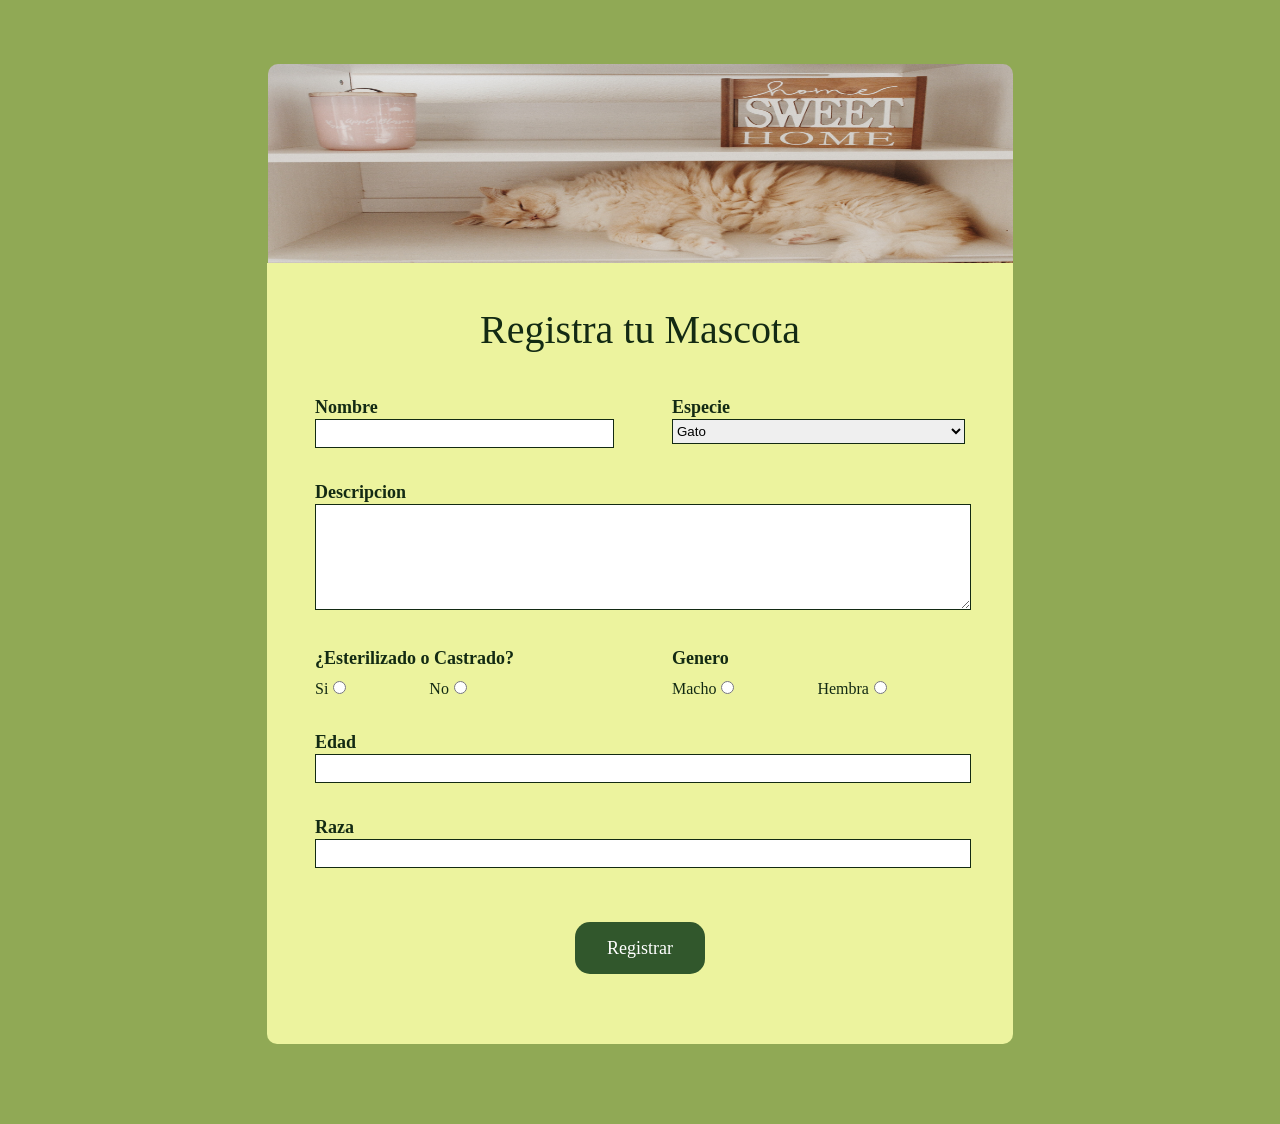
<file: animal_regist.html>
<!DOCTYPE html>
<html lang="en">
<head>
    <meta charset="UTF-8">
    <meta http-equiv="X-UA-Compatible" content="IE=edge">
    <meta name="viewport" content="width=device-width, initial-scale=1.0">
    <title>Registro de Animal</title>
    <link rel="stylesheet" href="styles/style.css">
</head>
<body class="formbody">
    
    <div class="top-img-container">
        <img class="top-form-banner" src="media/joyful-6FYjNJiA_eE-unsplash.jpg">
    </div>

    <div class="animalform_container">

    

    <form action="submit" method="post" name="animal_form" class="formulario_animal">


        <h1 class="formtitle">Registra tu Mascota</h1>

         <div class="medium-width">
            <div class="halfcontainer">
               
                    <label class="regis_formlabel">Nombre</label>
                    <input type="text" name="name" id="animal_name" class="form_input">
                
            </div>
            <div class="halfcontainer">
                <label class="regis_formlabel">Especie</label>
                <select name="breed" id="animal_breed" class="form_input">

                    <option value="gato">Gato</option>
                    <option value="perro">Perro</option>
                    <option value="conejo">Conejo</option>
                    <option value="hamster">Hamster</option>

                </select>
            </div>

         </div>
        <label class="regis_formlabel">Descripcion</label>
        <textarea name="description" rows="5" cols="50" id="regist_user" form="animal_form" class="form_input  messagebox"></textarea>
        
        <div class="medium-width">
            <div class="halfcontainer">
                <label class="regis_formlabel">¿Esterilizado o Castrado?</label>
                <div class="radio_container">
                    <label for="castrated" class="radiolabel">Si<input type="radio" class="gender_input" name="gender" value="masculino"></label>
                    
                    <label for="notcastrated" class="radiolabel">No<input type="radio" class="gender_input" name="gender" value="femenino"></label>
                </div>
            </div>
            <div class="halfcontainer">
                <label class="regis_formlabel">Genero</label>
                <div class="radio_container">
                    <label for="maleradio" class="radiolabel">Macho<input type="radio" class="gender_input" name="genderanimal" value="macho"></label>
                    
                    <label for="femaleradio" class="radiolabel">Hembra<input type="radio" class="gender_input" name="genderanimal" value="hembra"></label>
                </div>

                
            </div>
        </div>
        
        <label class="regis_formlabel">Edad</label>
        <input type="number" name="animal_age" id="regist_password" class="form_input">

        <label for="address" class="regis_formlabel">Raza</label>
        <input type="text" name="breed" class="form_input">

        <a class="registform_button hoverable">Registrar</a>
    </form>



</div>
</body>
</html>
</file>
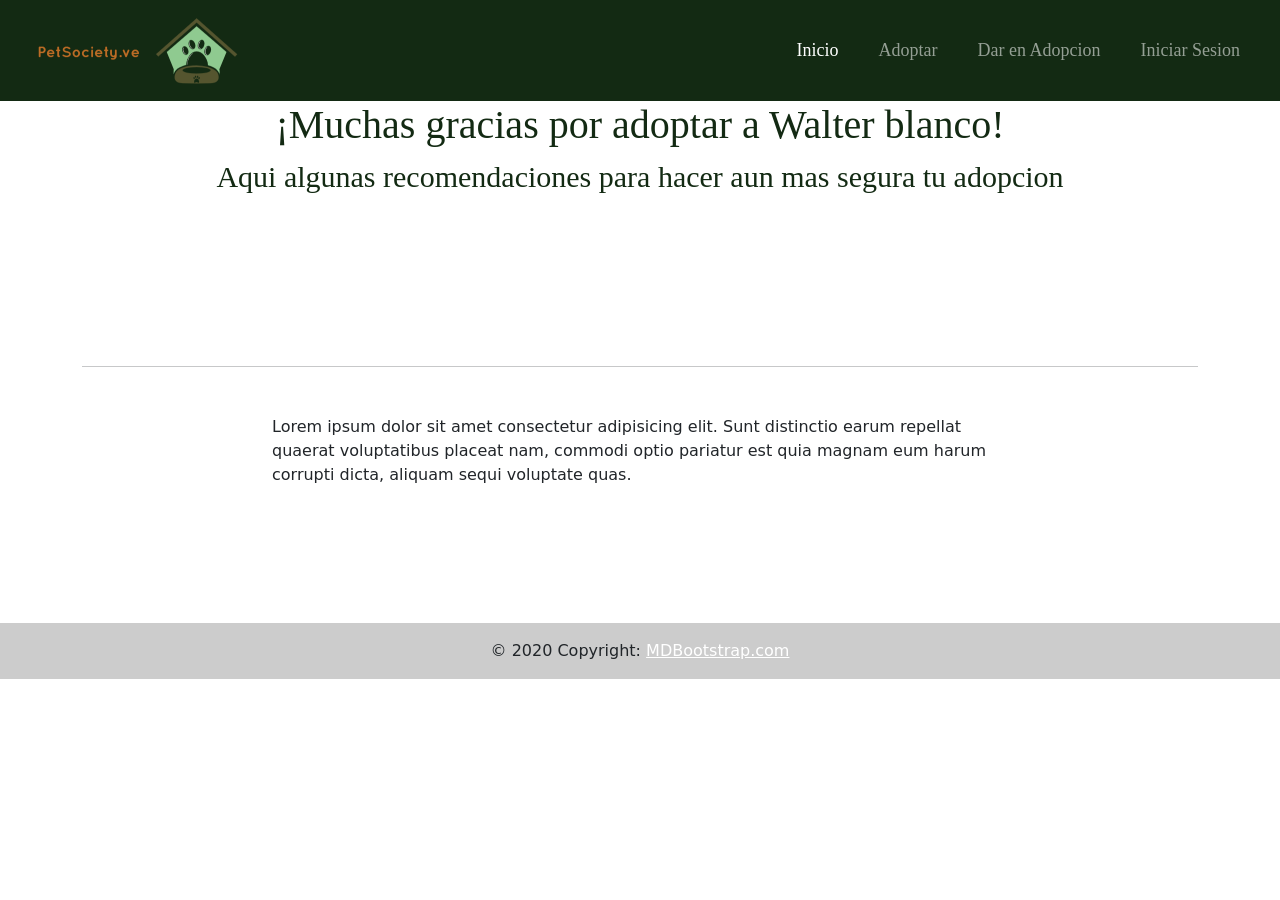
<file: current_adoption.html>
<!doctype html>
<html lang="en">

<head>
  <title>Title</title>
  <!-- Required meta tags -->
  <meta charset="utf-8">
  <meta name="viewport" content="width=device-width, initial-scale=1, shrink-to-fit=no">

  <!-- Bootstrap CSS v5.2.1 -->
  <link href="https://cdn.jsdelivr.net/npm/bootstrap@5.2.1/dist/css/bootstrap.min.css" rel="stylesheet"
    integrity="sha384-iYQeCzEYFbKjA/T2uDLTpkwGzCiq6soy8tYaI1GyVh/UjpbCx/TYkiZhlZB6+fzT" crossorigin="anonymous">

  <link rel="stylesheet" href="styles/style.css">
</head>

<body>
  <header>
    <nav class="navbar navbar-expand-sm navbar-dark navbar-right ">
       <a class="navbar-brand" href="#"><img class="logonav" src="media/flc_design2023010398390.png" alt="logo"></a>
       <button class="navbar-toggler d-lg-none" type="button" data-bs-toggle="collapse" data-bs-target="#collapsibleNavId" aria-controls="collapsibleNavId"
           aria-expanded="false" aria-label="Toggle navigation"></button>
       <div class="collapse navbar-collapse" id="collapsibleNavId">
           <ul class="navbar-nav me-auto mt-2 mt-lg-0" >
               <li class="nav-item">
                   <a class="nav-link active" href="index.html" aria-current="page">Inicio<span class="visually-hidden">(current)</span></a>
               </li>
               <li class="nav-item">
                  <a class="nav-link" href="animal_adopt.html" aria-current="page">Adoptar</a>
               </li>
               <li class="nav-item">
                  <a class="nav-link" href="animal_regist.html" aria-current="page">Dar en Adopcion</a>
               </li>
               <li class="nav-item">
                  <a class="nav-link" href="login.html" aria-current="page">Iniciar Sesion</a>
               </li>
           </ul>
       </div>
    </nav>
  </header>
  <main>
    <div class="container">
        <h1 class="formtitle">¡Muchas gracias por adoptar a Walter blanco!</h1>
        <h2 class="formsubtitle">Aqui algunas recomendaciones para hacer aun mas segura tu adopcion</h2>
    </div>

  </main>
  <footer>
    <!-- Grid container -->
    <div class="container">
      <!-- Section: Links -->
      <section class="mt-5">
        <!-- Grid row-->
        <div class="row text-center d-flex justify-content-center pt-5">
          <!-- Grid column -->
          <div class="col-md-2">
            <h6 class="text-uppercase font-weight-bold">
              <a href="#!" class="text-white">About us</a>
            </h6>
          </div>
          <!-- Grid column -->

          <!-- Grid column -->
          <div class="col-md-2">
            <h6 class="text-uppercase font-weight-bold">
              <a href="#!" class="text-white">Products</a>
            </h6>
          </div>
          <!-- Grid column -->

          <!-- Grid column -->
          <div class="col-md-2">
            <h6 class="text-uppercase font-weight-bold">
              <a href="#!" class="text-white">Awards</a>
            </h6>
          </div>
          <!-- Grid column -->

          <!-- Grid column -->
          <div class="col-md-2">
            <h6 class="text-uppercase font-weight-bold">
              <a href="#!" class="text-white">Help</a>
            </h6>
          </div>
          <!-- Grid column -->

          <!-- Grid column -->
          <div class="col-md-2">
            <h6 class="text-uppercase font-weight-bold">
              <a href="#!" class="text-white">Contact</a>
            </h6>
          </div>
          <!-- Grid column -->
        </div>
        <!-- Grid row-->
      </section>
      <!-- Section: Links -->

      <hr class="my-5" />

      <!-- Section: Text -->
      <section class="mb-5">
        <div class="row d-flex justify-content-center">
          <div class="col-lg-8">
            <p>
              Lorem ipsum dolor sit amet consectetur adipisicing elit. Sunt
              distinctio earum repellat quaerat voluptatibus placeat nam,
              commodi optio pariatur est quia magnam eum harum corrupti
              dicta, aliquam sequi voluptate quas.
            </p>
          </div>
        </div>
      </section>
      <!-- Section: Text -->

      <!-- Section: Social -->
      <section class="text-center mb-5">
        <a href="" class="text-white me-4">
          <i class="fab fa-facebook-f"></i>
        </a>
        <a href="" class="text-white me-4">
          <i class="fab fa-twitter"></i>
        </a>
        <a href="" class="text-white me-4">
          <i class="fab fa-google"></i>
        </a>
        <a href="" class="text-white me-4">
          <i class="fab fa-instagram"></i>
        </a>
        <a href="" class="text-white me-4">
          <i class="fab fa-linkedin"></i>
        </a>
        <a href="" class="text-white me-4">
          <i class="fab fa-github"></i>
        </a>
      </section>
      <!-- Section: Social -->
    </div>
    <!-- Grid container -->

    <!-- Copyright -->
    <div
         class="text-center p-3"
         style="background-color: rgba(0, 0, 0, 0.2)"
         >
      © 2020 Copyright:
      <a class="text-white" href="https://mdbootstrap.com/"
         >MDBootstrap.com</a
        >
    </div>
    <!-- Copyright -->
  </footer>
  <!-- Bootstrap JavaScript Libraries -->
  <script src="https://cdn.jsdelivr.net/npm/@popperjs/core@2.11.6/dist/umd/popper.min.js"
    integrity="sha384-oBqDVmMz9ATKxIep9tiCxS/Z9fNfEXiDAYTujMAeBAsjFuCZSmKbSSUnQlmh/jp3" crossorigin="anonymous">
  </script>

  <script src="https://cdn.jsdelivr.net/npm/bootstrap@5.2.1/dist/js/bootstrap.min.js"
    integrity="sha384-7VPbUDkoPSGFnVtYi0QogXtr74QeVeeIs99Qfg5YCF+TidwNdjvaKZX19NZ/e6oz" crossorigin="anonymous">
  </script>
</body>

</html>
</file>
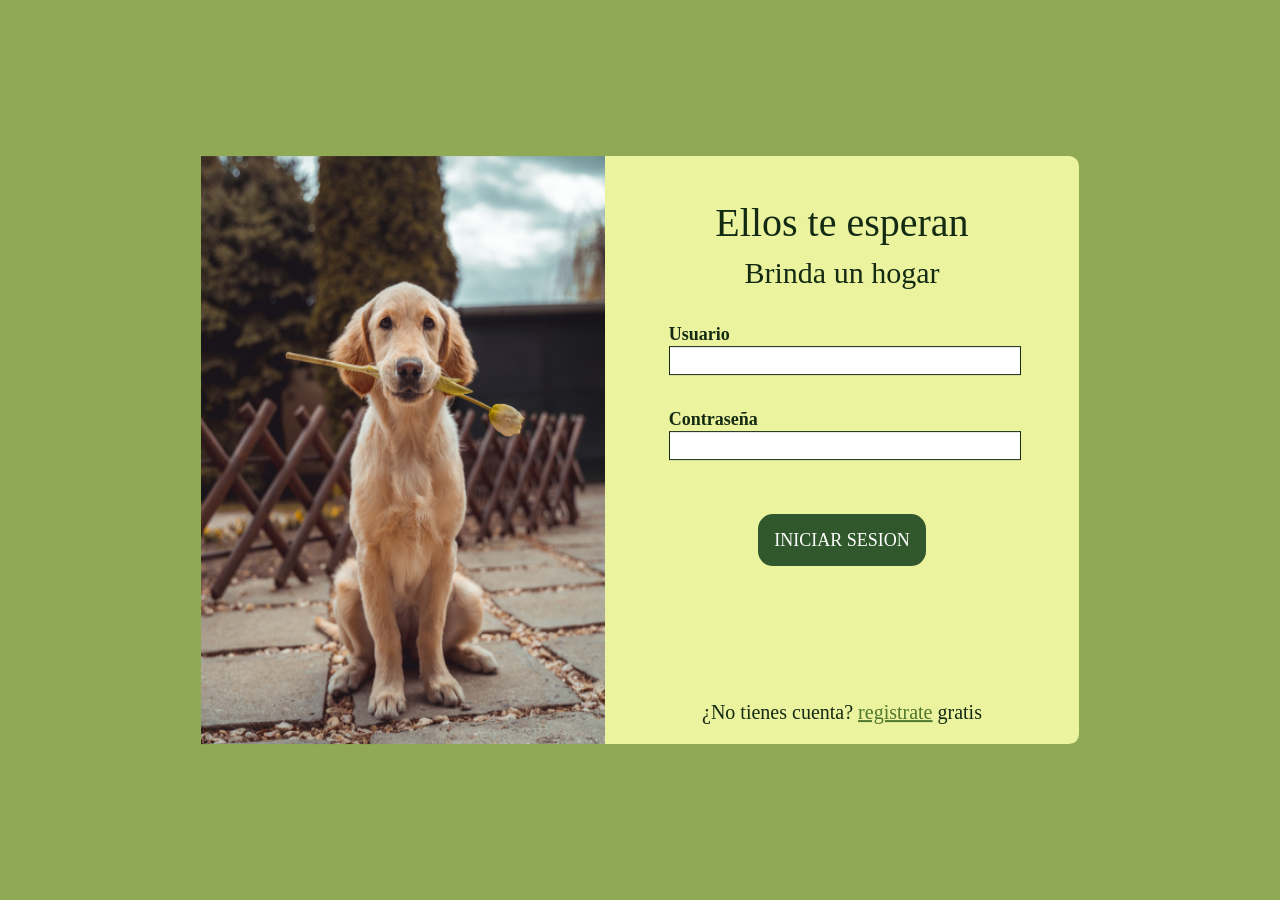
<file: login.html>
<!DOCTYPE html>
<html lang="en">
<head>
    <meta charset="UTF-8">
    <meta http-equiv="X-UA-Compatible" content="IE=edge">
    <meta name="viewport" content="width=device-width, initial-scale=1.0">
    <title>Inicio de Sesion</title>

    <link rel="stylesheet" href="styles/style.css">
</head>
<body class="formbody">

<div class="loginform_container">

<img src="media/richard-brutyo-Sg3XwuEpybU-unsplash 1.jpg" class="form_image" alt="Image of a dog">

<form action="" class="formulario_login">

<h1 class="formtitle">Ellos te esperan </h1>
<h2 class="formsubtitle">Brinda un hogar</h2>

<label class="formlabel">Usuario</label>
<input type="text" name="user" id="login_user" class="form_input">

<label class="formlabel">Contraseña</label>
<input type="password" name="password" id="login_password" class="form_input">

<a class="loginform_button hoverable">INICIAR SESION</a>

<p class="p_registrar">¿No tienes cuenta? <a class="hyperlink" href="register.html">registrate</a> gratis</p>

</form>

</div>
    
</body>
</html>
</file>
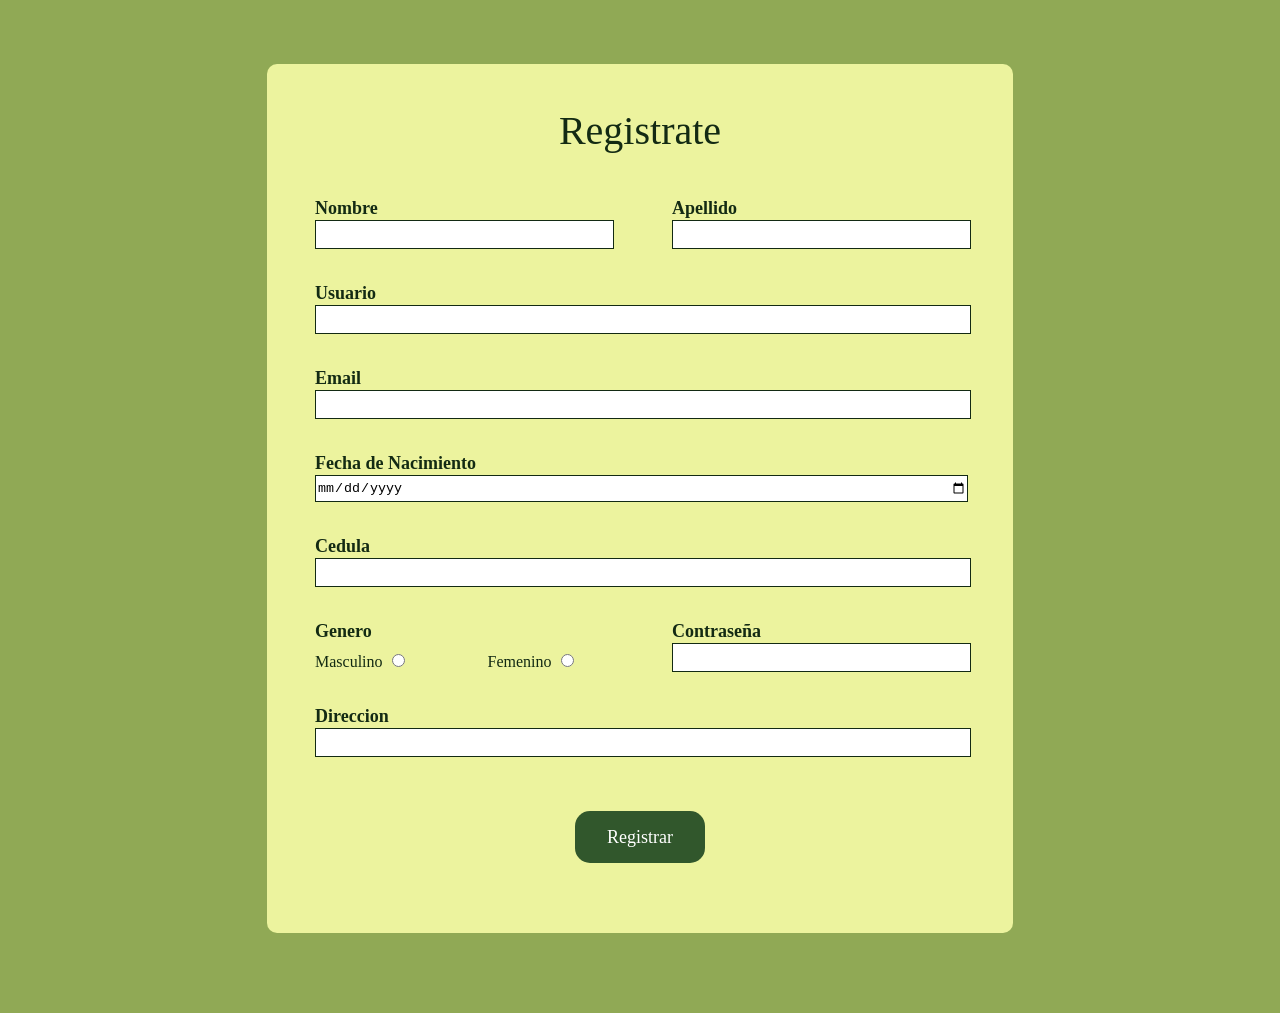
<file: register.html>
<!DOCTYPE html>
<html lang="en">
<head>
    <meta charset="UTF-8">
    <meta http-equiv="X-UA-Compatible" content="IE=edge">
    <meta name="viewport" content="width=device-width, initial-scale=1.0">
    <title>Registro</title>

    <link rel="stylesheet" href="styles/style.css">
</head>
<body class="formbody">

<div class="registform_container">



    <form action="submit" method="post" class="formulario_registro">


        <h1 class="formtitle">Registrate</h1>

         <div class="medium-width">
            <div class="halfcontainer">
               
                    <label class="regis_formlabel">Nombre</label>
                    <input type="text" name="name" id="regist_name" class="form_input">
                
            </div>
            <div class="halfcontainer">
                <label class="regis_formlabel">Apellido</label>
                <input type="text" name="lastname" id="regist_lastname" class="form_input">
            </div>

         </div>
        <label class="regis_formlabel">Usuario</label>
        <input type="text" name="user" id="regist_user" class="form_input">
        
        <label class="regis_formlabel">Email</label>
        <input type="text" name="mail" id="regist_mail" class="form_input">

        <label class="regis_formlabel">Fecha de Nacimiento</label>
        <input type="date" name="birth" id="regist_birth" class="form_input">

        <label for="national_id" class="regis_formlabel">Cedula</label>
        <input type="number" name="national_id" class="form_input">

        <div class="medium-width">
            <div class="halfcontainer">
                <label class="regis_formlabel">Genero</label>
                <div class="radio_container">
                    <label for="maleradio" class="radiolabel">Masculino <input type="radio" class="gender_input" name="gender" value="masculino"></label>
                    
                    <label for="femaleradio" class="radiolabel">Femenino <input type="radio" class="gender_input" name="gender" value="femenino"></label>
                </div>
            </div>
            <div class="halfcontainer">
                <label class="regis_formlabel">Contraseña</label>
                <input type="password" name="r_password" id="regist_password" class="form_input">
            </div>
        </div>

         <label for="address" class="regis_formlabel">Direccion</label>
        <input type="text" name="address" class="form_input">

        <a class="registform_button hoverable">Registrar</a>
    </form>



</div>

    
</body>
</html>
</file>
<file: styles/style.css>
/* <--- Estilos Generales ---> */




.formularybody{

    background-color: #90A955;
    align-items: center;
    justify-content: center;

}

.form_image{
    max-height: auto;

}

.messagebox{

    height: 100px !important; 
        
}

.top-form-banner{
        border-top-right-radius:10px;
        border-top-left-radius: 10px;
        width: 745px;
        height: 200px;

}

.top-img-container{

    margin-top: 4rem;
    margin-bottom: -5px;
    align-items: center;
    text-align: center;

}

.formlabel{

    display: block;
    margin-top: 2rem;
    text-align: left;
    font-family: 'Fanwood Text';
    font-style: normal;
    font-weight: 700;
    font-size: 18px;
    line-height: 24px;

    color: #132A13;
}

.formtitle{
    font-family: 'Fanwood Text';
    font-style: normal;
    font-weight: 400;
    font-size: 40px;
    margin-bottom: 10px;
    text-align: center;

    color: #132A13;

}

.formsubtitle{
    font-family: 'Fanwood Text';
    font-style: normal;
    font-weight: 400;
    font-size: 30px;
    margin-top: 10px;

    text-align: center;

    color: #132A13;

}

.form_input{

    width: 100%;
    height: 25px;
    border: solid 1px #132A13;
}

#login_password{

    width: 100%;
    height: 25px;
    border: solid 1px #132A13;
    
}

.radio_container{

    display: flex;
    gap: 5rem;

}

.radiolabel{

    margin-top: 0.5rem;
    text-align: left;
    font-family: 'Fanwood Text';
    font-style: normal;
    font-weight: 300;
    font-size:16px;
    

    color:#132A13;

}

.medium-width{

    display: flex;
    gap: 4rem;

}

.halfcontainer{

    width: 50%;

}

.hyperlink{
    color: #4F772D;
    cursor: pointer;

}

.hoverable:hover{
    background:#132A13 !important ;
   
    color: #FFFFFF !important;
    cursor: pointer !important;
}

.formbody{

background-color: #90A955;

}

/* <-----Barra de navegacion ---->*/
.navbar{

    padding-left: 2rem;
    padding-right: 2rem;
    background-color: #132A13;
}

.logonav{

    width: 100%;
    height: 75px;
    }

.navbar-toggler{

background-color: white;

}

.navbar-collapse{

text-align: center;

}

.navbar-nav{

    justify-content: end;
    flex: auto;}


.nav-link {


    font-family: 'Fanwood Text';
    padding-left: 2rem !important;
    font-size: 18px;
    padding-left: 2rem !important;
 
    
}

/* <--- Estilos Login ---> */

.loginform_container{

    display: flex;
    position: absolute;
    top: 50%;
    left: 50%;
    transform: translate(-50%,-50%);
    text-align: center;
    justify-content: center;
    width: 80%;

}

.formulario_login{
    background-color: #ECF39E;
    border-top-right-radius:10px;
    border-bottom-right-radius: 10px;
    padding-top: 1rem;
    padding-left: 4rem;
    padding-right: 4rem;
    
}

.loginform_button{
    background: #31572C;
    border-radius: 15px;
    padding: 1rem;
    font-family: 'Fanwood Text';
    font-style: normal;
    font-weight: 400;
    font-size: 18px;
    line-height: 10rem;
    color: #FFFFFF;
    
}

/* <--- Estilos Registro ---> */


.regis_formlabel{

    display: block;
    margin-top: 2rem;
    text-align: left;
    font-family: 'Fanwood Text';
    font-style: normal;
    font-weight: 700;
    font-size: 18px;
    line-height: 24px;

    color: #132A13;
}

.registform_container{
     display: flex;
  

    text-align: center;
    justify-content: center;
    width: 100%;
    margin-top: 4rem;
    margin-bottom: 4rem;
}

.formulario_registro{
     background-color: #ECF39E;
    border-top-right-radius:10px;
    border-top-left-radius: 10px;
    border-bottom-right-radius:10px;
    border-bottom-left-radius: 10px;
    padding-top: 1rem;
    padding-left: 3rem;
    padding-right: 3rem;
    min-width: 650px ;
    padding-bottom: 1rem;
    max-width: fit-content;
    
    margin-bottom: 1rem;


}

.registform_button{
    background: #31572C;
    border-radius: 15px;
    padding-top: 1rem;
    padding-bottom:1rem ;
    padding-left: 2rem;
    padding-right: 2rem;
    font-family: 'Fanwood Text';
    font-style: normal;
    font-weight: 400;
    font-size: 18px;
    line-height: 10rem;
    color: #FFFFFF;
    
}

.p_registrar{
    margin-top: 5rem;
    font-family: 'Fanwood Text';
    font-style: normal;
    font-weight: 400;
    font-size: 20px;
    line-height: 24px;
    text-align: center;

    color: #132A13;
}


/* <---- Registro Animales Estilo ----> */

.animalform_container{
    display: flex;
  
   
    text-align: center;
    justify-content: center;
    width: 100%;
    margin-bottom: 4rem;
}

.formulario_animal{
     background-color: #ECF39E;
    border-bottom-right-radius:10px;
    border-bottom-left-radius: 10px;
    padding-top: 1rem;
    padding-left: 3rem;
    padding-right: 3rem;
    min-width: 650px ;
    padding-bottom: 1rem;
    max-width: fit-content;
    
    margin-bottom: 1rem;


}




@media (max-width:767px) {

.radio_container {
    display: flex;
    gap: 5rem;
    text-align: center;
    justify-content: center;
}
    .form_image{

        display: none;
    }
    
    .formtitle{
        font-size: 30px;
    }

    .formsubtitle{
    
        font-size: 25px;
    }
    .formulario_login{
  
        padding-left: 2rem;
        padding-right: 2rem;
        
    }

    .registform_container {
        display: flex;
        text-align: center;
        justify-content: center;
        width: 90%;
        margin-top: 4rem;
        margin-bottom: 4rem;
        margin-right: 1rem;
        margin-left: 1rem;

    }

    .formulario_registro{

        min-width: 200px;
    }

    .medium-width {
        display: block;
        gap: 4rem;
    }
    .halfcontainer {
        width: 100%;
        display: block;
    }

    .regis_formlabel{

        text-align: center;

    }

      .animalform_container {
    display: flex;
    text-align: center;
    justify-content: center;
    width: 100%;
    margin-bottom: 4rem;
    /* margin-right: 1rem; */
    /* margin-left: 1rem; */
    }

    .formulario_animal{

        min-width: 200px;
    }

    .top-form-banner {
    border-top-right-radius: 10px;
    border-top-left-radius: 10px;
    width: 100%;
    height: 180px;
    }
}


/* <------ Hero -------->*/

.btn {
    padding: 14px 26px;
    font-weight: 700;
    font-size: 13px;
    letter-spacing: 1px;
    text-transform: uppercase;
}
.btn-hero {
    background-color: #31572C;
    border-color: #31572C;
    color: #FFFFFF;
}

.btn-hero:hover{

background:#132A13 !important;
   
    color: #FFFFFF !important;
    cursor: pointer !important;


}
.banner-image{
    background: linear-gradient(rgba(96, 108, 56, 0.8), rgba(40, 54, 24, 0.8)), url(https://images.unsplash.com/photo-1660739675627-ab1b48421122?ixlib=rb-4.0.3&ixid=MnwxMjA3fDB8MHxwaG90by1wYWdlfHx8fGVufDB8fHx8&auto=format&fit=crop&w=872&q=80);
    background-size: cover;
    background-position: center;
}
.banner-phone-image img{
    width:300px;
}
.star-rating a{
color:rgba(255,255,255,0.5);
margin-right:10px;
}
.star-rating a:hover{
color:#fff;
}
.aa{
line-height:26px;    
}


/* Latest Added */


.card-img-top{

    max-height: 200px;
    min-height: 200px;

}

.card-body{

    background-color: #ecf39e;


}

.card{
    border: none;
}

.carousel-control-next-icon,
.carousel-control-prev-icon {
  filter: invert(1);
}


@media screen and (min-width: 576px){

  .carousel-inner {
    display: flex;
  }
  .carousel-item {
    margin-right: 0;
    flex: 0 0 33.333333%;
    display: block;
  }
}

.carousel-inner{
    padding: 1em;
}
.card{
    margin: 0 .5em;
    box-shadow: 2px 6px 8px 0 rgba(22, 22, 26, 0.18);
    border: none;
}
.carousel-control-prev, .carousel-control-next{
    background-color: #e1e1e1;
    width: 6vh;
    height: 6vh;
    border-radius: 50%;
    top: 50%;
    transform: translateY(-50%);
}


/*Informacion del animal */

.animalinfo_container{

   background-color: #ECF39E;
   border-top-right-radius:10px;
   border-bottom-right-radius: 10px;
   margin:5rem;

}
</file>
